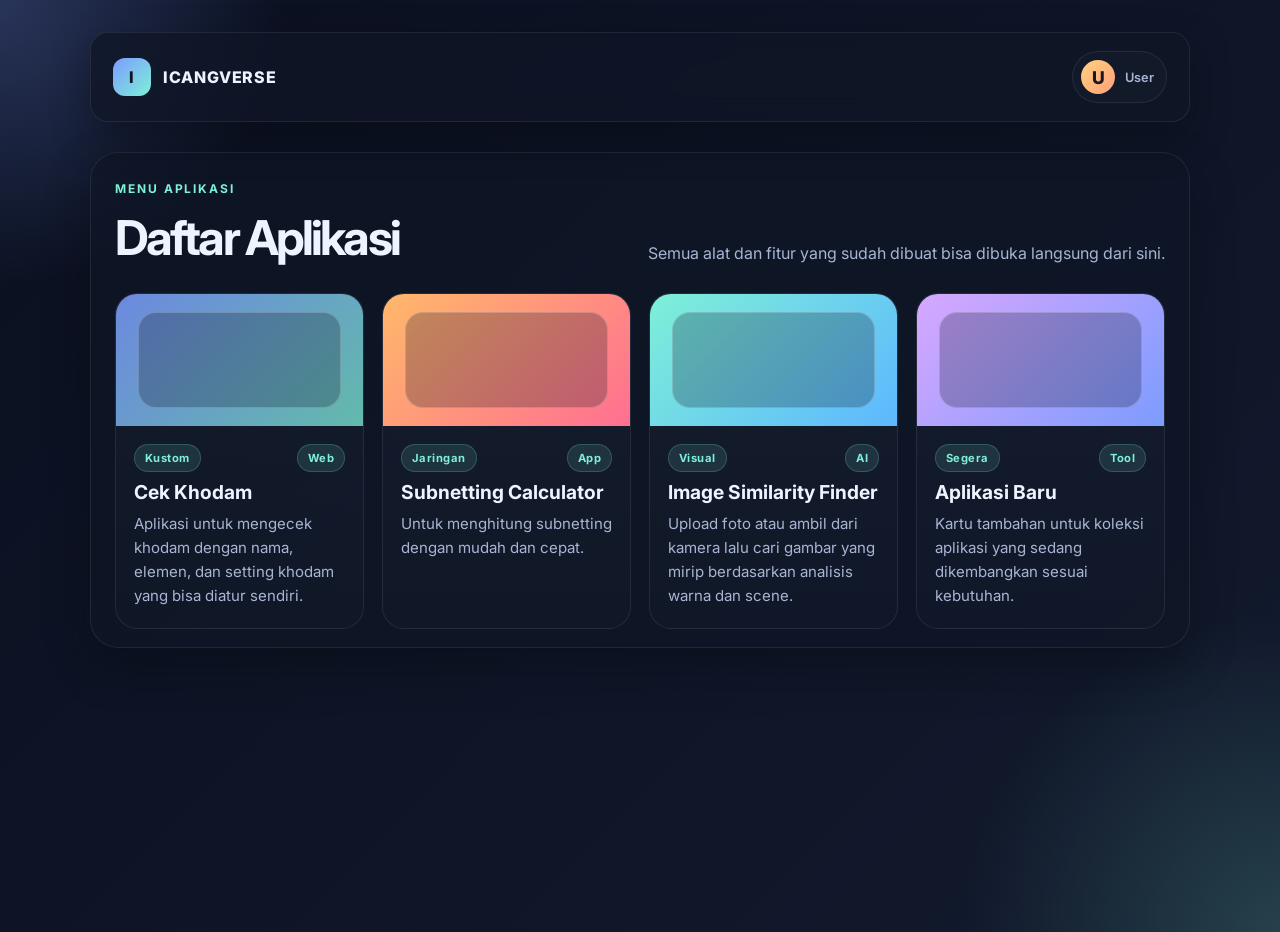
<file: index.html>
<!DOCTYPE html>
<html lang="id">
  <head>
    <meta charset="UTF-8" />
    <meta name="viewport" content="width=device-width, initial-scale=1.0" />
    <title>Daftar Aplikasi</title>
    <link rel="icon" type="image/png" href="assets/images/pavicon.png" />
    <style>
      @import url('https://fonts.googleapis.com/css2?family=Inter:wght@400;500;600;700;800&display=swap');

      :root {
        --bg: #0b1020;
        --bg-2: #121a2d;
        --panel: rgba(18, 26, 45, 0.88);
        --panel-strong: #1a2338;
        --text: #edf4ff;
        --muted: #a7b5d3;
        --line: rgba(255,255,255,0.08);
        --accent: #7c9cff;
        --accent-2: #7ef0d8;
        --accent-3: #f9d77a;
        --shadow: rgba(7, 10, 18, 0.45);
      }

      * { box-sizing: border-box; }

      body {
        margin: 0;
        min-height: 100vh;
        font-family: 'Inter', sans-serif;
        color: var(--text);
        background:
          radial-gradient(circle at top left, rgba(124, 156, 255, 0.26), transparent 18%),
          radial-gradient(circle at bottom right, rgba(126, 240, 216, 0.18), transparent 20%),
          linear-gradient(135deg, var(--bg), var(--bg-2));
      }

      a { color: inherit; text-decoration: none; }

      .page {
        width: min(1100px, calc(100% - 32px));
        margin: 32px auto;
      }

      header {
        display: flex;
        justify-content: space-between;
        align-items: center;
        gap: 18px;
        padding: 18px 22px;
        background: rgba(15, 22, 38, 0.75);
        border: 1px solid var(--line);
        border-radius: 18px;
        backdrop-filter: blur(14px);
        box-shadow: 0 16px 38px var(--shadow);
      }

      .brand {
        display: flex;
        align-items: center;
        gap: 12px;
        font-weight: 800;
        letter-spacing: 0.04em;
      }

      .brand-mark {
        width: 38px;
        height: 38px;
        border-radius: 12px;
        display: grid;
        place-items: center;
        background: linear-gradient(135deg, var(--accent), var(--accent-2));
        color: #0d1320;
        font-weight: 800;
      }

      .user-box {
        display: flex;
        align-items: center;
        gap: 10px;
        padding: 8px 12px 8px 8px;
        border-radius: 999px;
        border: 1px solid var(--line);
        background: rgba(255,255,255,0.02);
      }

      .user-avatar {
        width: 34px;
        height: 34px;
        border-radius: 50%;
        display: grid;
        place-items: center;
        background: linear-gradient(135deg, #ffd27d, #ff9f7a);
        color: #1d1820;
        font-size: 1.1rem;
        font-weight: 800;
      }

      .user-name {
        font-size: 0.8rem;
        color: var(--muted);
        font-weight: 600;
      }

      main {
        margin-top: 30px;
        padding: 28px 24px 18px;
        background: rgba(15, 22, 38, 0.7);
        border: 1px solid var(--line);
        border-radius: 28px;
        box-shadow: 0 18px 44px var(--shadow);
      }

      .title-row {
        display: flex;
        justify-content: space-between;
        align-items: end;
        gap: 18px;
        margin-bottom: 26px;
      }

      .eyebrow {
        margin: 0 0 12px;
        font-size: 0.75rem;
        letter-spacing: 0.16em;
        text-transform: uppercase;
        color: var(--accent-2);
        font-weight: 700;
      }

      h1 {
        margin: 0;
        font-size: clamp(2rem, 4vw, 3rem);
        letter-spacing: -0.06em;
      }

      .subtext {
        margin: 0;
        color: var(--muted);
        max-width: 560px;
        line-height: 1.7;
      }

      .app-grid {
        display: grid;
        grid-template-columns: repeat(auto-fit, minmax(240px, 1fr));
        gap: 18px;
        margin-top: 22px;
      }

      .app-card {
        display: block;
        border-radius: 22px;
        overflow: hidden;
        border: 1px solid var(--line);
        background: linear-gradient(180deg, rgba(255,255,255,0.03), rgba(255,255,255,0.01));
        transition: transform 0.2s ease, border-color 0.2s ease, box-shadow 0.2s ease;
      }

      .app-card:hover {
        transform: translateY(-3px);
        border-color: rgba(124, 156, 255, 0.3);
        box-shadow: 0 14px 28px rgba(124, 156, 255, 0.15);
      }

      .app-thumb {
        height: 132px;
        position: relative;
        background: linear-gradient(135deg, rgba(124,156,255,0.85), rgba(126,240,216,0.75));
      }

      .app-thumb::before {
        content: "";
        position: absolute;
        inset: 18px 22px;
        border-radius: 18px;
        background: rgba(10, 15, 28, 0.25);
        border: 1px solid rgba(255,255,255,0.2);
      }

      .app-thumb.alt-1 { background: linear-gradient(135deg, #ffb86a, #ff6f91); }
      .app-thumb.alt-2 { background: linear-gradient(135deg, #7ef0d8, #5db7ff); }
      .app-thumb.alt-3 { background: linear-gradient(135deg, #d7a7ff, #7c9cff); }

      .app-content {
        padding: 18px 18px 20px;
      }

      .meta {
        display: flex;
        justify-content: space-between;
        align-items: center;
        gap: 12px;
        margin-bottom: 8px;
      }

      .tag {
        display: inline-flex;
        align-items: center;
        justify-content: center;
        padding: 6px 10px;
        border-radius: 999px;
        font-size: 0.7rem;
        font-weight: 700;
        letter-spacing: 0.04em;
        background: rgba(126, 240, 216, 0.12);
        color: var(--accent-2);
        border: 1px solid rgba(126, 240, 216, 0.2);
      }

      .app-name {
        margin: 0 0 8px;
        font-size: 1.2rem;
        font-weight: 700;
      }

      .app-desc {
        margin: 0;
        color: var(--muted);
        line-height: 1.6;
        font-size: 0.94rem;
      }

      @media (max-width: 640px) {
        .page {
          width: min(100% - 20px, 1100px);
          margin: 18px auto 28px;
        }

        header,
        .title-row {
          flex-direction: column;
          align-items: flex-start;
        }

        header {
          padding: 16px 18px;
        }

        main {
          padding: 22px 18px 14px;
        }
      }
    </style>
  </head>
  <body>
    <div class="page">
      <header>
        <div class="brand">
          <div class="brand-mark">I</div>
          <span>ICANGVERSE</span>
        </div>

        <div class="user-box" aria-label="profil pengguna">
          <div class="user-avatar">U</div>
          <div class="user-name">User</div>
        </div>
      </header>

      <main>
        <div class="title-row">
          <div>
            <p class="eyebrow">Menu aplikasi</p>
            <h1>Daftar Aplikasi</h1>
          </div>
          <p class="subtext">Semua alat dan fitur yang sudah dibuat bisa dibuka langsung dari sini.</p>
        </div>

        <div class="app-grid">
          <a class="app-card" href="aplikasi/cek-khodam/index.html">
            <div class="app-thumb"></div>
            <div class="app-content">
              <div class="meta">
                <span class="tag">Kustom</span>
                <span class="tag">Web</span>
              </div>
              <h2 class="app-name">Cek Khodam</h2>
              <p class="app-desc">Aplikasi untuk mengecek khodam dengan nama, elemen, dan setting khodam yang bisa diatur sendiri.</p>
            </div>
          </a>

          <a class="app-card" href="aplikasi/calc-subnetting/index.html">
            <div class="app-thumb alt-1"></div>
            <div class="app-content">
              <div class="meta">
                <span class="tag">Jaringan</span>
                <span class="tag">App</span>
              </div>
              <h2 class="app-name">Subnetting Calculator</h2>
              <p class="app-desc">Untuk menghitung subnetting dengan mudah dan cepat.</p>
            </div>
          </a>

          <a class="app-card" href="aplikasi/kemiripan/index.html">
            <div class="app-thumb alt-2"></div>
            <div class="app-content">
              <div class="meta">
                <span class="tag">Visual</span>
                <span class="tag">AI</span>
              </div>
              <h2 class="app-name">Image Similarity Finder</h2>
              <p class="app-desc">Upload foto atau ambil dari kamera lalu cari gambar yang mirip berdasarkan analisis warna dan scene.</p>
            </div>
          </a>

          <a class="app-card" href="#">
            <div class="app-thumb alt-3"></div>
            <div class="app-content">
              <div class="meta">
                <span class="tag">Segera</span>
                <span class="tag">Tool</span>
              </div>
              <h2 class="app-name">Aplikasi Baru</h2>
              <p class="app-desc">Kartu tambahan untuk koleksi aplikasi yang sedang dikembangkan sesuai kebutuhan.</p>
            </div>
          </a>
        </div>
      </main>
    </div>
  </body>
</html>
</file>
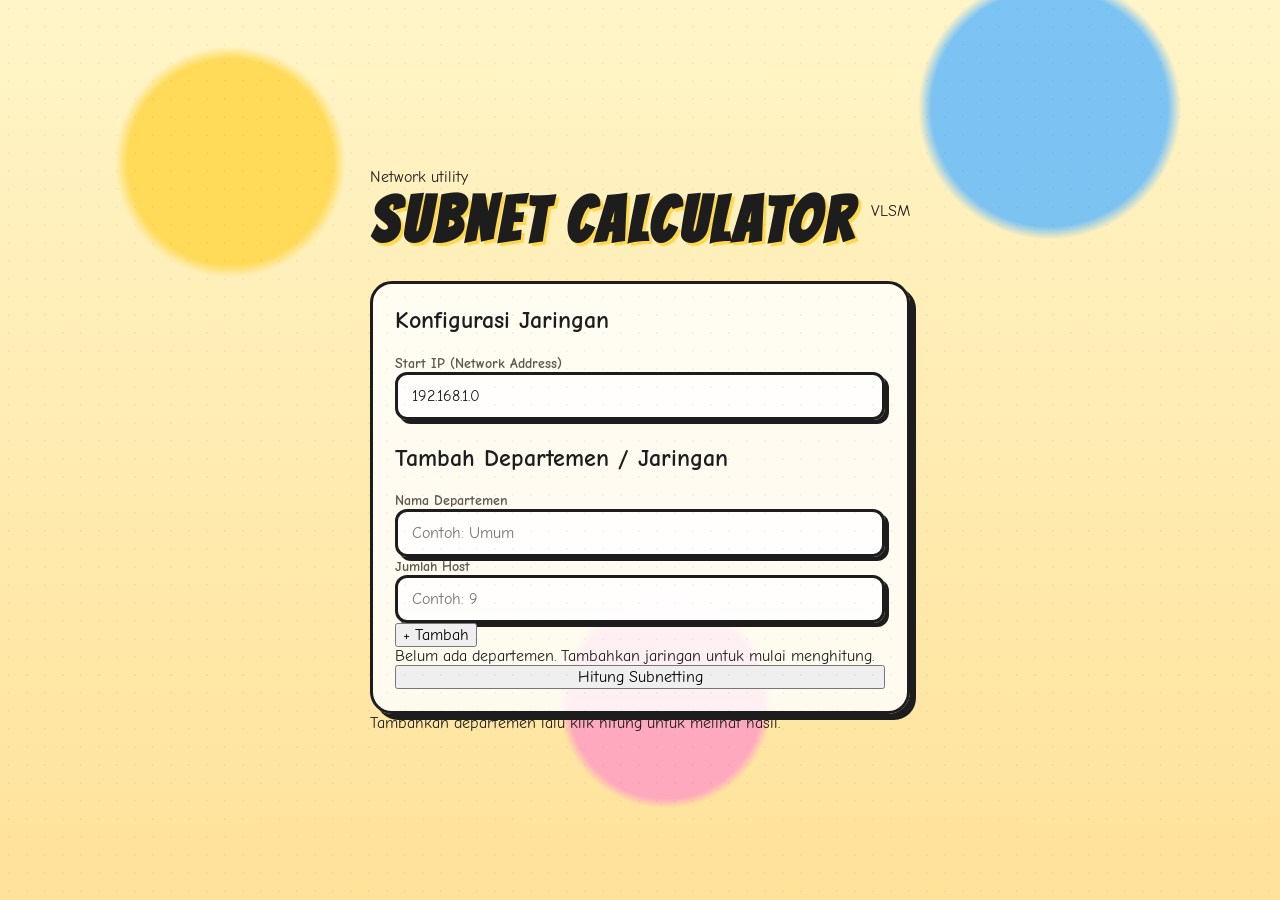
<file: aplikasi/calc-subnetting/index.html>
<!DOCTYPE html>
<html lang="id">
  <head>
    <meta charset="UTF-8" />
    <meta name="viewport" content="width=device-width, initial-scale=1.0" />
    <title>Subnet Calculator</title>
    <link rel="icon" type="image/png" href="../../assets/images/pavicon.png" />
    <link rel="preconnect" href="https://fonts.googleapis.com" />
    <link rel="preconnect" href="https://fonts.gstatic.com" crossorigin />
    <link href="https://fonts.googleapis.com/css2?family=Inter:wght@400;500;600;700;800&display=swap" rel="stylesheet" />
    <link rel="stylesheet" href="style.css" />
  </head>
  <body>
    <div class="container">
      <div class="topbar">
        <div class="title-wrap">
          <span class="kicker">Network utility</span>
          <h1>Subnet Calculator</h1>
        </div>
        <div class="status-pill">VLSM</div>
      </div>

      <main class="panel">
        <div class="section-header">
          <h2>Konfigurasi Jaringan</h2>
        </div>

        <div class="form-grid">
          <div class="field">
            <label for="startIp">Start IP (Network Address)</label>
            <input type="text" id="startIp" placeholder="Contoh: 192.168.1.0" value="192.168.1.0" />
          </div>
        </div>

        <div id="ipError" class="error" aria-live="polite"></div>

        <div class="section-header" style="margin-top: 24px;">
          <h2>Tambah Departemen / Jaringan</h2>
        </div>

        <div class="input-row">
          <div class="field large">
            <label for="deptName">Nama Departemen</label>
            <input type="text" id="deptName" placeholder="Contoh: Umum" />
          </div>

          <div class="field small">
            <label for="hostCount">Jumlah Host</label>
            <input type="number" id="hostCount" placeholder="Contoh: 9" min="1" max="65534" />
          </div>

          <button type="button" class="btn btn-secondary" id="addDeptBtn">+ Tambah</button>
        </div>

        <div id="addError" class="error" aria-live="polite"></div>

        <div class="host-list" id="hostList"></div>

        <button type="button" class="btn btn-primary" id="calculateBtn" style="width:100%;">Hitung Subnetting</button>
      </main>

      <section class="results" id="results">
        <div class="empty">Tambahkan departemen lalu klik hitung untuk melihat hasil.</div>
      </section>
    </div>

    <script src="script.js"></script>
  </body>
</html>
</file>
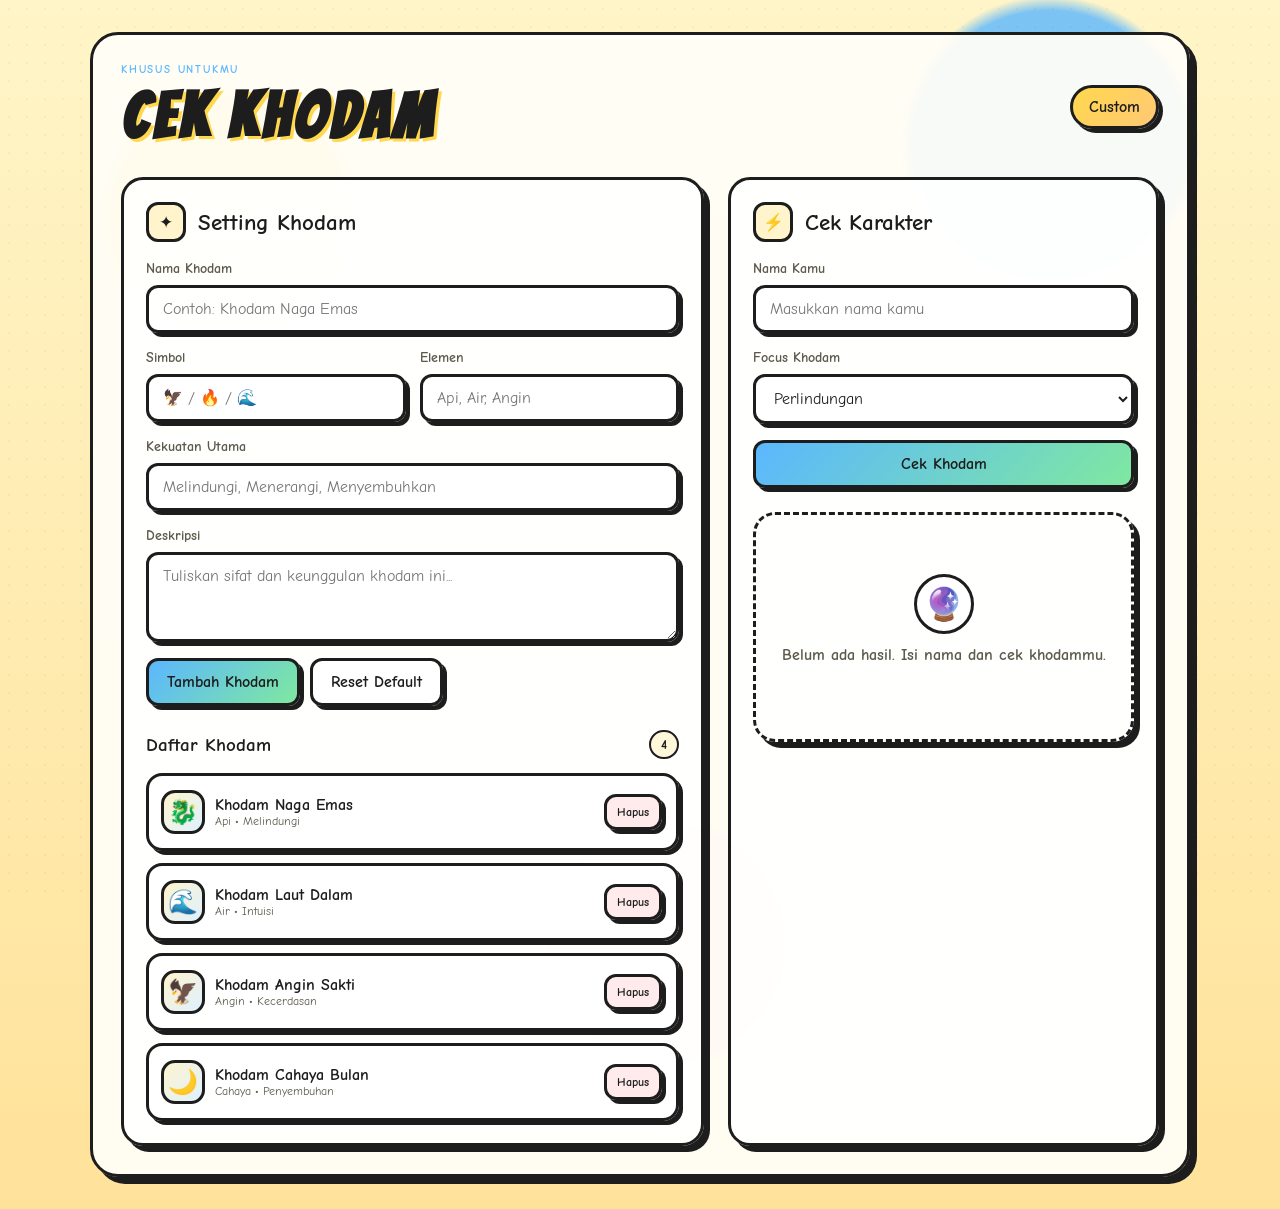
<file: aplikasi/cek-khodam/index.html>
<!DOCTYPE html>
<html lang="id">
  <head>
    <meta charset="UTF-8" />
    <meta name="viewport" content="width=device-width, initial-scale=1.0" />
    <title>Cek Khodam</title>
    <link rel="icon" type="image/png" href="../../assets/images/pavicon.png" />
    <link rel="preconnect" href="https://fonts.googleapis.com" />
    <link rel="preconnect" href="https://fonts.gstatic.com" crossorigin />
    <link href="https://fonts.googleapis.com/css2?family=Poppins:wght@400;500;600;700;800&display=swap" rel="stylesheet" />
    <link rel="stylesheet" href="style.css" />
  </head>
  <body>
    <div class="page-shell">
      <header class="topbar">
        <div>
          <p class="eyebrow">Khusus untukmu</p>
          <h1>Cek Khodam</h1>
        </div>
        <div class="badge">Custom</div>
      </header>

      <main class="app-grid">
        <section class="panel panel-settings">
          <div class="section-heading">
            <span class="icon">✦</span>
            <h2>Setting Khodam</h2>
          </div>

          <form id="khodamForm" class="khodam-form">
            <div class="field-group">
              <label for="khodamName">Nama Khodam</label>
              <input id="khodamName" name="khodamName" type="text" placeholder="Contoh: Khodam Naga Emas" required />
            </div>

            <div class="field-grid">
              <div class="field-group">
                <label for="khodamSymbol">Simbol</label>
                <input id="khodamSymbol" name="khodamSymbol" type="text" placeholder="🦅 / 🔥 / 🌊" maxlength="4" required />
              </div>

              <div class="field-group">
                <label for="khodamElement">Elemen</label>
                <input id="khodamElement" name="khodamElement" type="text" placeholder="Api, Air, Angin" required />
              </div>
            </div>

            <div class="field-group">
              <label for="khodamPower">Kekuatan Utama</label>
              <input id="khodamPower" name="khodamPower" type="text" placeholder="Melindungi, Menerangi, Menyembuhkan" required />
            </div>

            <div class="field-group">
              <label for="khodamDesc">Deskripsi</label>
              <textarea id="khodamDesc" name="khodamDesc" rows="3" placeholder="Tuliskan sifat dan keunggulan khodam ini..." required></textarea>
            </div>

            <div class="form-actions">
              <button type="submit" class="primary-btn">Tambah Khodam</button>
              <button type="button" class="secondary-btn" id="resetKhodam">Reset Default</button>
            </div>
          </form>

          <div class="list-head">
            <h3>Daftar Khodam</h3>
            <span id="khodamCount">0</span>
          </div>
          <ul id="khodamList" class="khodam-list" aria-live="polite"></ul>
        </section>

        <section class="panel panel-check">
          <div class="section-heading">
            <span class="icon">⚡</span>
            <h2>Cek Karakter</h2>
          </div>

          <div class="check-form">
            <div class="field-group">
              <label for="namaUser">Nama Kamu</label>
              <input id="namaUser" type="text" placeholder="Masukkan nama kamu" />
            </div>

            <div class="field-group">
              <label for="focusSelect">Focus Khodam</label>
              <select id="focusSelect">
                <option value="perlindungan">Perlindungan</option>
                <option value="kekuatan">Kekuatan</option>
                <option value="intuisi">Intuisi</option>
                <option value="penyembuhan">Penyembuhan</option>
                <option value="kecerdasan">Kecerdasan</option>
              </select>
            </div>

            <button id="cekBtn" class="primary-btn" type="button">Cek Khodam</button>
          </div>

          <div id="hasilKhodam" class="result-card empty">
            <div class="result-placeholder">
              <span>🔮</span>
              <p>Belum ada hasil. Isi nama dan cek khodammu.</p>
            </div>
          </div>
        </section>
      </main>
    </div>

    <script src="script.js"></script>
  </body>
</html>
</file>
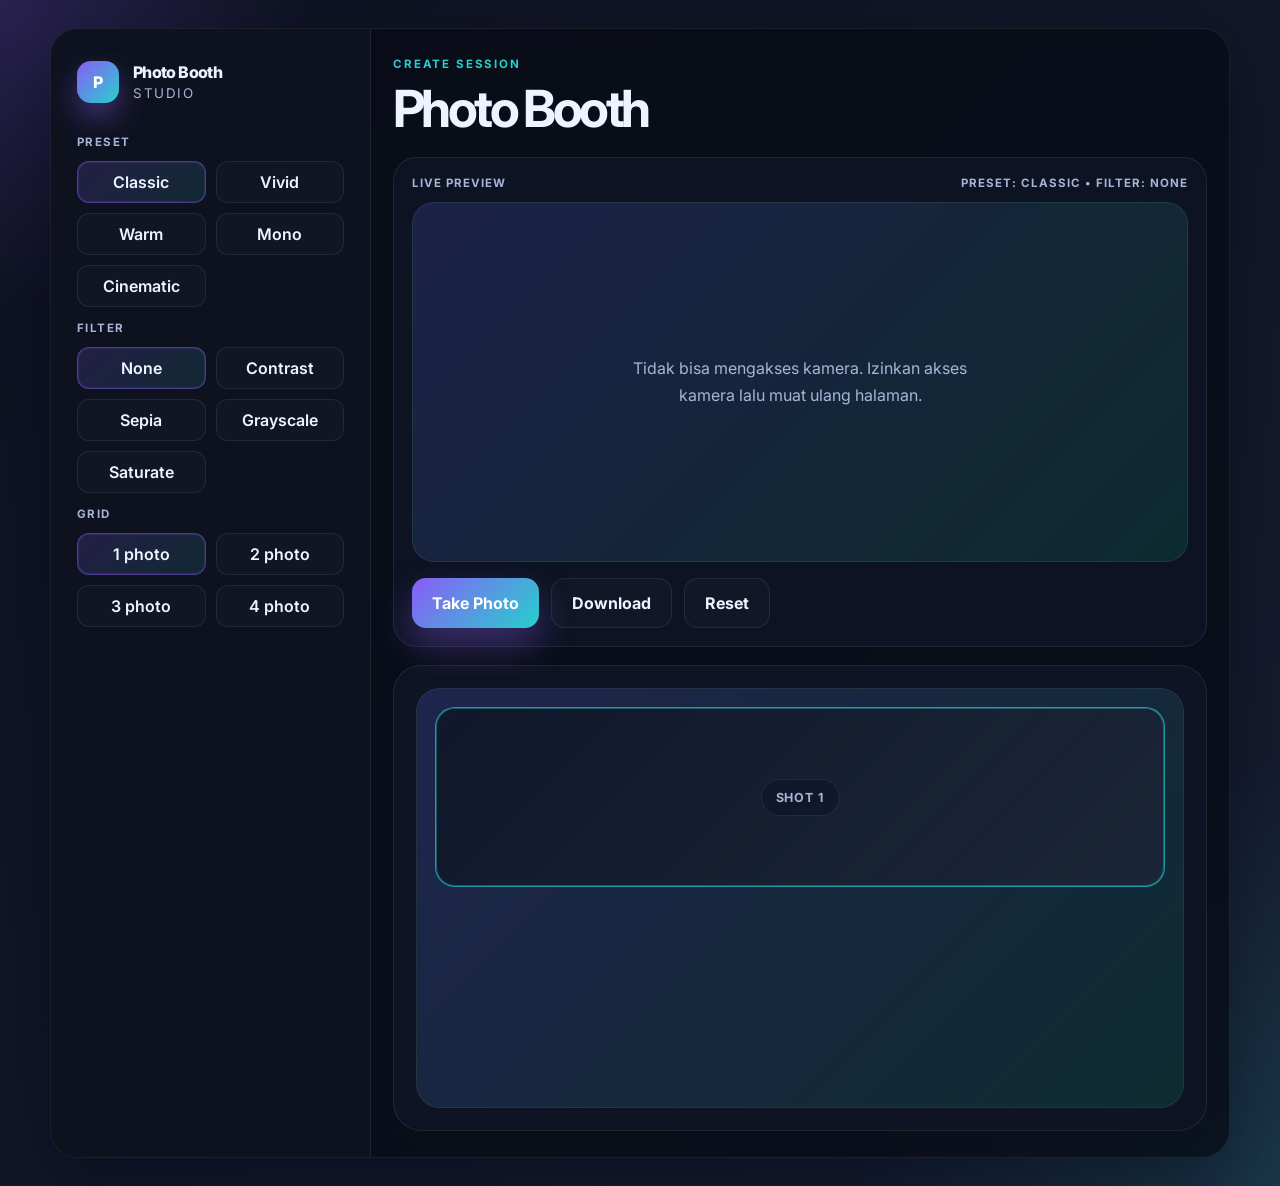
<file: aplikasi/foto/index.html>
<!DOCTYPE html>
<html lang="id">
  <head>
    <meta charset="UTF-8" />
    <meta name="viewport" content="width=device-width, initial-scale=1.0" />
    <title>Photo Booth Studio</title>
    <link rel="icon" type="image/png" href="../../assets/images/pavicon.png" />
    <link rel="preconnect" href="https://fonts.googleapis.com" />
    <link rel="preconnect" href="https://fonts.gstatic.com" crossorigin />
    <link href="https://fonts.googleapis.com/css2?family=Inter:wght@400;500;600;700;800&display=swap" rel="stylesheet" />
    <link rel="stylesheet" href="style.css" />
  </head>
  <body>
    <div class="app-shell">
      <aside class="sidebar">
        <div class="brand">
          <div class="brand-mark">P</div>
          <div>
            <div class="brand-name">Photo Booth</div>
            <small>Studio</small>
          </div>
        </div>

        <div class="panel">
          <div class="panel-title">Preset</div>
          <div class="preset-list" id="presetList">
            <button class="preset active" data-preset="classic">Classic</button>
            <button class="preset" data-preset="vivid">Vivid</button>
            <button class="preset" data-preset="warm">Warm</button>
            <button class="preset" data-preset="mono">Mono</button>
            <button class="preset" data-preset="cinematic">Cinematic</button>
          </div>
        </div>

        <div class="panel">
          <div class="panel-title">Filter</div>
          <div class="filter-list" id="filterList">
            <button class="filter active" data-filter="none">None</button>
            <button class="filter" data-filter="contrast">Contrast</button>
            <button class="filter" data-filter="sepia">Sepia</button>
            <button class="filter" data-filter="grayscale">Grayscale</button>
            <button class="filter" data-filter="saturate">Saturate</button>
          </div>
        </div>

        <div class="panel">
          <div class="panel-title">Grid</div>
          <div class="grid-picker" id="gridPicker">
            <button class="grid active" data-grid="1">1 photo</button>
            <button class="grid" data-grid="2">2 photo</button>
            <button class="grid" data-grid="3">3 photo</button>
            <button class="grid" data-grid="4">4 photo</button>
          </div>
        </div>
      </aside>

      <main class="studio">
        <div class="topbar">
          <div>
            <div class="tiny-label">Create session</div>
            <h1>Photo Booth</h1>
          </div>
        </div>

        <div class="preview-panel">
          <div class="preview-header">
            <span>Live Preview</span>
            <span id="selectedMeta">Preset: Classic • Filter: None</span>
          </div>

          <div class="preview-stage" id="previewStage">
            <video id="cameraPreview" autoplay playsinline muted></video>
            <img id="previewImage" alt="Preview foto" />
            <div class="empty-preview" id="emptyPreview">Kamera siap digunakan. Tekan tombol Take Photo untuk menangkap gambar.</div>
          </div>

          <div class="preview-actions">
            <button class="action-btn primary" id="captureBtn">Take Photo</button>
            <button class="action-btn secondary" id="downloadBtn">Download</button>
            <button class="action-btn secondary" id="resetBtn">Reset</button>
          </div>
        </div>

        <div class="capture-card">
          <div class="camera-frame">
            <div class="photo-grid" id="photoGrid">
              <div class="photo-slot selected" data-slot="0">
                <div class="slot-label">Shot 1</div>
              </div>
              <div class="photo-slot" data-slot="1">
                <div class="slot-label">Shot 2</div>
              </div>
              <div class="photo-slot" data-slot="2">
                <div class="slot-label">Shot 3</div>
              </div>
              <div class="photo-slot" data-slot="3">
                <div class="slot-label">Shot 4</div>
              </div>
            </div>
          </div>
        </div>
      </main>
    </div>

    <canvas id="captureCanvas" style="display:none"></canvas>
    <script src="script.js"></script>
  </body>
</html>
</file>
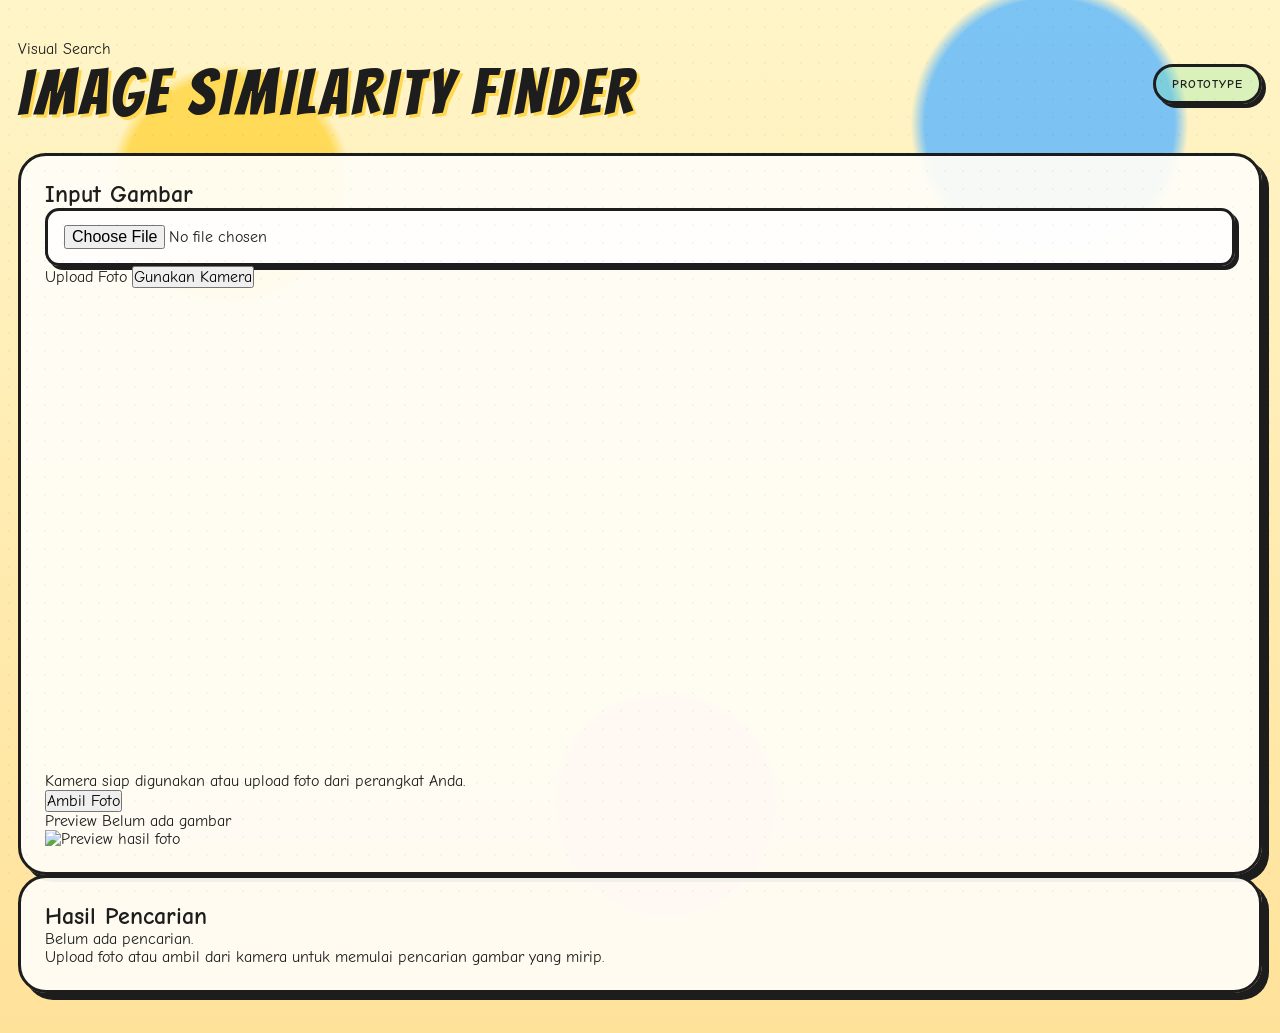
<file: aplikasi/kemiripan/index.html>
<!DOCTYPE html>
<html lang="id">
  <head>
    <meta charset="UTF-8" />
    <meta name="viewport" content="width=device-width, initial-scale=1.0" />
    <title>Image Similarity Finder</title>
    <link rel="icon" type="image/png" href="../../assets/images/pavicon.png" />
    <link rel="preconnect" href="https://fonts.googleapis.com" />
    <link rel="preconnect" href="https://fonts.gstatic.com" crossorigin />
    <link href="https://fonts.googleapis.com/css2?family=Inter:wght@400;500;600;700;800&display=swap" rel="stylesheet" />
    <link rel="stylesheet" href="style.css" />
  </head>
  <body>
    <div class="page-shell">
      <header class="topbar">
        <div>
          <p class="eyebrow">Visual Search</p>
          <h1>Image Similarity Finder</h1>
        </div>
        <div class="status-pill">Prototype</div>
      </header>

      <main class="app-grid">
        <section class="panel left-panel">
          <div class="panel-head">
            <h2>Input Gambar</h2>
          </div>

          <div class="source-actions">
            <label class="upload-btn">
              <input id="uploadInput" type="file" accept="image/*" />
              Upload Foto
            </label>
            <button id="cameraBtn" class="secondary-btn" type="button">Gunakan Kamera</button>
          </div>

          <div class="camera-box">
            <video id="video" autoplay playsinline muted></video>
            <canvas id="canvas" width="640" height="480"></canvas>
            <div class="camera-empty" id="cameraEmpty">
              Kamera siap digunakan atau upload foto dari perangkat Anda.
            </div>
          </div>

          <div class="capture-row">
            <button id="captureBtn" class="primary-btn" type="button">Ambil Foto</button>
          </div>

          <div class="preview-card">
            <div class="preview-header">
              <span>Preview</span>
              <span id="imageMeta">Belum ada gambar</span>
            </div>
            <img id="previewImage" alt="Preview hasil foto" />
          </div>
        </section>

        <section class="panel right-panel">
          <div class="panel-head">
            <h2>Hasil Pencarian</h2>
          </div>

          <div class="search-meta" id="searchMeta">Belum ada pencarian.</div>

          <div class="loading" id="loading" hidden>
            <span class="loader"></span>
            Mencari foto yang mirip...
          </div>

          <div id="resultGrid" class="result-grid"></div>
        </section>
      </main>
    </div>

    <script src="script.js"></script>
  </body>
</html>
</file>
<file: aplikasi/calc-subnetting/style.css>
﻿@import url('https://fonts.googleapis.com/css2?family=Bangers&family=Comic+Neue:wght@400;700;800&display=swap');

:root {
  --bg: #fff5c8;
  --bg-deep: #ffe29a;
  --panel: rgba(255, 253, 247, 0.92);
  --panel-alt: #fff8ef;
  --card: #fffdf8;
  --border: #1d1d1d;
  --soft: rgba(29, 29, 29, 0.08);
  --text: #1d1d1d;
  --muted: #5d5a4d;
  --primary: #5bb7ff;
  --cyan: #7fe8a0;
  --green: #7fe8a0;
  --amber: #ffd84d;
  --rose: #ff5a5f;
  --shadow: 7px 7px 0 #1d1d1d;
}

* { box-sizing: border-box; }
html, body {
  margin: 0; min-height: 100%; font-family: 'Comic Neue', sans-serif; background:
    radial-gradient(circle at 18% 18%, rgba(255, 216, 77, 0.9) 0 8%, transparent 9%),
    radial-gradient(circle at 82% 12%, rgba(91, 183, 255, 0.8) 0 9%, transparent 10%),
    radial-gradient(circle at 52% 78%, rgba(255, 154, 197, 0.8) 0 10%, transparent 11%),
    linear-gradient(180deg, var(--bg), var(--bg-deep)); color: var(--text);
}
body {
  min-height: 100vh; display: flex; align-items: center; justify-content: center; padding: 32px 18px; position: relative;
}
body::before {
  content: ""; position: fixed; inset: 0; pointer-events: none; opacity: 0.5;
  background-image: radial-gradient(circle, rgba(29,29,29,0.08) 1.5px, transparent 1.5px);
  background-size: 18px 18px;
}
button, input, textarea, select { font: inherit; }
button { cursor: pointer; font-family: 'Comic Neue', sans-serif; }
.page-shell {
  width: min(1100px, 100%); background: rgba(255, 253, 247, 0.94); border: 3px solid var(--border); border-radius: 28px; box-shadow: var(--shadow); padding: 28px; position: relative; z-index: 1;
}
.topbar { display: flex; justify-content: space-between; align-items: center; gap: 16px; margin-bottom: 26px; }
.eyebrow { margin: 0 0 6px; text-transform: uppercase; letter-spacing: 0.16em; font-size: 0.7rem; color: var(--primary); font-weight: 800; }
h1, h2, h3, p { margin-top: 0; }
h1 { margin-bottom: 0; font-family: 'Bangers', cursive; font-size: clamp(2.8rem, 5vw, 4rem); letter-spacing: 0.06em; text-transform: uppercase; text-shadow: 3px 3px 0 var(--amber); }
.badge {
  padding: 10px 16px; border-radius: 999px; color: var(--text); font-weight: 800; background: linear-gradient(135deg, var(--amber), #ffc875); border: 3px solid var(--border); box-shadow: 4px 4px 0 var(--border);
}
.app-grid { display: grid; grid-template-columns: 1.15fr 0.85fr; gap: 24px; }
.panel {
  background: rgba(255,255,255,0.82); border: 3px solid var(--border); border-radius: 22px; padding: 22px; box-shadow: 6px 6px 0 var(--border);
}
.section-heading { display: flex; align-items: center; gap: 12px; margin-bottom: 18px; }
.section-heading .icon {
  width: 40px; height: 40px; display: inline-flex; align-items: center; justify-content: center; border-radius: 12px; background: rgba(255, 216, 77, 0.28); border: 3px solid var(--border); color: var(--text); font-size: 1.05rem;
}
.section-heading h2 { margin: 0; font-size: 1.45rem; font-weight: 800; }
.khodam-form, .check-form { display: flex; flex-direction: column; gap: 16px; }
.field-grid { display: grid; grid-template-columns: repeat(2, minmax(0, 1fr)); gap: 14px; }
.field-group { display: flex; flex-direction: column; gap: 8px; }
label { font-size: 0.9rem; color: var(--muted); font-weight: 700; }
input, textarea, select {
  width: 100%; border: 3px solid var(--border); border-radius: 12px; background: rgba(255,255,255,0.85); color: var(--text); padding: 12px 14px; outline: none; transition: transform 0.2s ease, box-shadow 0.2s ease;
  box-shadow: 4px 4px 0 var(--border);
}
input:focus, textarea:focus, select:focus {
  border-color: var(--primary); box-shadow: 6px 6px 0 var(--border); transform: translate(-1px, -1px);
}
textarea { resize: vertical; min-height: 90px; }
.form-actions { display: flex; gap: 10px; flex-wrap: wrap; }
.primary-btn, .secondary-btn, .remove-btn {
  border: 3px solid var(--border); border-radius: 12px; padding: 12px 18px; font-weight: 800; cursor: pointer; transition: transform 0.2s ease, opacity 0.2s ease; box-shadow: 4px 4px 0 var(--border);
}
.primary-btn:hover, .secondary-btn:hover, .remove-btn:hover { transform: translate(-2px, -2px); }
.primary-btn { background: linear-gradient(135deg, var(--primary), var(--cyan)); color: var(--text); }
.secondary-btn { background: rgba(255,255,255,0.8); color: var(--text); }
.list-head { display: flex; justify-content: space-between; align-items: center; margin: 24px 0 14px; }
.list-head h3 { margin: 0; }
#khodamCount {
  padding: 5px 10px; border-radius: 999px; background: rgba(255, 216, 77, 0.2); color: var(--text); font-size: 0.8rem; font-weight: 800; border: 2px solid var(--border);
}
.khodam-list { list-style: none; margin: 0; padding: 0; display: flex; flex-direction: column; gap: 12px; }
.khodam-item {
  display: flex; justify-content: space-between; align-items: center; gap: 10px; padding: 14px 14px 14px 12px; border-radius: 16px; background: rgba(255,255,255,0.7); border: 3px solid var(--border); box-shadow: 4px 4px 0 var(--border);
}
.khodam-meta { display: flex; align-items: center; gap: 10px; }
.khodam-avatar {
  width: 44px; height: 44px; border-radius: 14px; display: flex; align-items: center; justify-content: center; font-size: 1.5rem; background: linear-gradient(135deg, rgba(255, 216, 77, 0.28), rgba(91, 183, 255, 0.2)); border: 3px solid var(--border);
}
.khodam-name, .khodam-element { display: block; }
.khodam-name { font-weight: 800; }
.khodam-element { color: var(--muted); font-size: 0.76rem; }
.remove-btn { background: rgba(255, 90, 95, 0.12); color: var(--text); border: 3px solid var(--border); padding: 8px 10px; font-size: 0.75rem; }
.result-card {
  margin-top: 24px; border-radius: 22px; border: 3px solid var(--border); background: linear-gradient(135deg, rgba(91, 183, 255, 0.14), rgba(127, 232, 160, 0.16)); padding: 22px; box-shadow: 6px 6px 0 var(--border);
}
.result-card.empty { border-style: dashed; background: rgba(255,255,255,0.6); }
.result-placeholder {
  display: flex; flex-direction: column; align-items: center; justify-content: center; text-align: center; gap: 12px; color: var(--muted); min-height: 180px; font-weight: 700;
}
.result-placeholder span {
  display: inline-flex; align-items: center; justify-content: center; width: 60px; height: 60px; font-size: 2rem; border-radius: 50%; background: rgba(255,255,255,0.7); border: 3px solid var(--border);
}
.result-head { display: flex; justify-content: space-between; align-items: center; gap: 12px; margin-bottom: 8px; }
.result-name { display: flex; align-items: center; gap: 10px; font-size: 1.5rem; font-weight: 800; }
.result-score {
  background: rgba(255, 216, 77, 0.2); color: var(--text); padding: 8px 10px; font-weight: 800; border-radius: 999px; border: 3px solid var(--border);
}
.result-tag {
  display: inline-block; padding: 7px 11px; border-radius: 999px; background: rgba(127, 232, 160, 0.18); color: var(--text); font-size: 0.77rem; border: 3px solid var(--border); font-weight: 800;
}
.result-desc { margin: 16px 0; color: var(--muted); line-height: 1.7; font-weight: 700; }
.result-power { display: flex; flex-wrap: wrap; gap: 10px; margin-top: 18px; }
.result-power span {
  padding: 7px 12px; border-radius: 999px; background: rgba(255,255,255,0.7); border: 3px solid var(--border); color: var(--text); font-size: 0.82rem; font-weight: 800;
}
@media (max-width: 800px) {
  .app-grid { grid-template-columns: 1fr; }
  .page-shell { padding: 20px 16px; }
  .field-grid { grid-template-columns: 1fr; }
  .topbar, .result-head { align-items: flex-start; flex-direction: column; }
}
</file>
<file: aplikasi/cek-khodam/style.css>
﻿@import url('https://fonts.googleapis.com/css2?family=Bangers&family=Comic+Neue:wght@400;700;800&display=swap');

:root {
  --bg: #fff5c8;
  --bg-deep: #ffe29a;
  --panel: rgba(255, 253, 247, 0.92);
  --panel-alt: #fff8ef;
  --card: #fffdf8;
  --border: #1d1d1d;
  --soft: rgba(29, 29, 29, 0.08);
  --text: #1d1d1d;
  --muted: #5d5a4d;
  --primary: #5bb7ff;
  --cyan: #7fe8a0;
  --green: #7fe8a0;
  --amber: #ffd84d;
  --rose: #ff5a5f;
  --shadow: 7px 7px 0 #1d1d1d;
}

* { box-sizing: border-box; }
html, body {
  margin: 0; min-height: 100%; font-family: 'Comic Neue', sans-serif; background:
    radial-gradient(circle at 18% 18%, rgba(255, 216, 77, 0.9) 0 8%, transparent 9%),
    radial-gradient(circle at 82% 12%, rgba(91, 183, 255, 0.8) 0 9%, transparent 10%),
    radial-gradient(circle at 52% 78%, rgba(255, 154, 197, 0.8) 0 10%, transparent 11%),
    linear-gradient(180deg, var(--bg), var(--bg-deep)); color: var(--text);
}
body {
  min-height: 100vh; display: flex; align-items: center; justify-content: center; padding: 32px 18px; position: relative;
}
body::before {
  content: ""; position: fixed; inset: 0; pointer-events: none; opacity: 0.5;
  background-image: radial-gradient(circle, rgba(29,29,29,0.08) 1.5px, transparent 1.5px);
  background-size: 18px 18px;
}
button, input, textarea, select { font: inherit; }
button { cursor: pointer; }
.page-shell {
  width: min(1100px, 100%); background: rgba(255, 253, 247, 0.94); border: 3px solid var(--border); border-radius: 28px; box-shadow: var(--shadow); padding: 28px; position: relative; z-index: 1;
}
.topbar { display: flex; justify-content: space-between; align-items: center; gap: 16px; margin-bottom: 26px; }
.eyebrow { margin: 0 0 6px; text-transform: uppercase; letter-spacing: 0.16em; font-size: 0.7rem; color: var(--primary); font-weight: 800; }
h1, h2, h3, p { margin-top: 0; }
h1 { margin-bottom: 0; font-family: 'Bangers', cursive; font-size: clamp(2.8rem, 5vw, 4rem); letter-spacing: 0.06em; text-transform: uppercase; text-shadow: 3px 3px 0 var(--amber); }
.badge {
  padding: 10px 16px; border-radius: 999px; color: var(--text); font-weight: 800; background: linear-gradient(135deg, var(--amber), #ffc875); border: 3px solid var(--border); box-shadow: 4px 4px 0 var(--border);
}
.app-grid { display: grid; grid-template-columns: 1.15fr 0.85fr; gap: 24px; }
.panel {
  background: rgba(255,255,255,0.82); border: 3px solid var(--border); border-radius: 22px; padding: 22px; box-shadow: 6px 6px 0 var(--border);
}
.section-heading { display: flex; align-items: center; gap: 12px; margin-bottom: 18px; }
.section-heading .icon {
  width: 40px; height: 40px; display: inline-flex; align-items: center; justify-content: center; border-radius: 12px; background: rgba(255, 216, 77, 0.28); border: 3px solid var(--border); color: var(--text); font-size: 1.05rem;
}
.section-heading h2 { margin: 0; font-size: 1.45rem; font-weight: 800; }
.khodam-form, .check-form { display: flex; flex-direction: column; gap: 16px; }
.field-grid { display: grid; grid-template-columns: repeat(2, minmax(0, 1fr)); gap: 14px; }
.field-group { display: flex; flex-direction: column; gap: 8px; }
label { font-size: 0.9rem; color: var(--muted); font-weight: 700; }
input, textarea, select {
  width: 100%; border: 3px solid var(--border); border-radius: 12px; background: rgba(255,255,255,0.85); color: var(--text); padding: 12px 14px; outline: none; transition: transform 0.2s ease, box-shadow 0.2s ease; box-shadow: 4px 4px 0 var(--border);
}
input:focus, textarea:focus, select:focus {
  border-color: var(--primary); box-shadow: 6px 6px 0 var(--border); transform: translate(-1px, -1px);
}
textarea { resize: vertical; min-height: 90px; }
.form-actions { display: flex; gap: 10px; flex-wrap: wrap; }
.primary-btn, .secondary-btn, .remove-btn {
  border: 3px solid var(--border); border-radius: 12px; padding: 12px 18px; font-weight: 800; cursor: pointer; transition: transform 0.2s ease, opacity 0.2s ease; box-shadow: 4px 4px 0 var(--border);
}
.primary-btn:hover, .secondary-btn:hover, .remove-btn:hover { transform: translate(-2px, -2px); }
.primary-btn { background: linear-gradient(135deg, var(--primary), var(--cyan)); color: var(--text); }
.secondary-btn { background: rgba(255,255,255,0.8); color: var(--text); }
.list-head { display: flex; justify-content: space-between; align-items: center; margin: 24px 0 14px; }
.list-head h3 { margin: 0; }
#khodamCount {
  padding: 5px 10px; border-radius: 999px; background: rgba(255, 216, 77, 0.2); color: var(--text); font-size: 0.8rem; font-weight: 800; border: 2px solid var(--border);
}
.khodam-list { list-style: none; margin: 0; padding: 0; display: flex; flex-direction: column; gap: 12px; }
.khodam-item {
  display: flex; justify-content: space-between; align-items: center; gap: 10px; padding: 14px 14px 14px 12px; border-radius: 16px; background: rgba(255,255,255,0.7); border: 3px solid var(--border); box-shadow: 4px 4px 0 var(--border);
}
.khodam-meta { display: flex; align-items: center; gap: 10px; }
.khodam-avatar {
  width: 44px; height: 44px; border-radius: 14px; display: flex; align-items: center; justify-content: center; font-size: 1.5rem; background: linear-gradient(135deg, rgba(255, 216, 77, 0.28), rgba(91, 183, 255, 0.2)); border: 3px solid var(--border);
}
.khodam-name, .khodam-element { display: block; }
.khodam-name { font-weight: 800; }
.khodam-element { color: var(--muted); font-size: 0.76rem; }
.remove-btn { background: rgba(255, 90, 95, 0.12); color: var(--text); border: 3px solid var(--border); padding: 8px 10px; font-size: 0.75rem; }
.result-card {
  margin-top: 24px; border-radius: 22px; border: 3px solid var(--border); background: linear-gradient(135deg, rgba(91, 183, 255, 0.14), rgba(127, 232, 160, 0.16)); padding: 22px; box-shadow: 6px 6px 0 var(--border);
}
.result-card.empty { border-style: dashed; background: rgba(255,255,255,0.6); }
.result-placeholder {
  display: flex; flex-direction: column; align-items: center; justify-content: center; text-align: center; gap: 12px; color: var(--muted); min-height: 180px; font-weight: 700;
}
.result-placeholder span {
  display: inline-flex; align-items: center; justify-content: center; width: 60px; height: 60px; font-size: 2rem; border-radius: 50%; background: rgba(255,255,255,0.7); border: 3px solid var(--border);
}
.result-head { display: flex; justify-content: space-between; align-items: center; gap: 12px; margin-bottom: 8px; }
.result-name { display: flex; align-items: center; gap: 10px; font-size: 1.5rem; font-weight: 800; }
.result-score {
  background: rgba(255, 216, 77, 0.2); color: var(--text); padding: 8px 10px; font-weight: 800; border-radius: 999px; border: 3px solid var(--border);
}
.result-tag {
  display: inline-block; padding: 7px 11px; border-radius: 999px; background: rgba(127, 232, 160, 0.18); color: var(--text); font-size: 0.77rem; border: 3px solid var(--border); font-weight: 800;
}
.result-desc { margin: 16px 0; color: var(--muted); line-height: 1.7; font-weight: 700; }
.result-power { display: flex; flex-wrap: wrap; gap: 10px; margin-top: 18px; }
.result-power span {
  padding: 7px 12px; border-radius: 999px; background: rgba(255,255,255,0.7); border: 3px solid var(--border); color: var(--text); font-size: 0.82rem; font-weight: 800;
}
@media (max-width: 800px) {
  .app-grid { grid-template-columns: 1fr; }
  .page-shell { padding: 20px 16px; }
  .field-grid { grid-template-columns: 1fr; }
  .topbar, .result-head { align-items: flex-start; flex-direction: column; }
}
</file>
<file: aplikasi/foto/style.css>
:root {
  --bg: #0d1120;
  --bg-2: #171d31;
  --panel: rgba(17, 24, 39, 0.9);
  --panel-soft: rgba(27, 34, 54, 0.9);
  --card: rgba(19, 27, 43, 0.9);
  --line: rgba(255,255,255,0.08);
  --text: #edf4ff;
  --muted: #a8b4d6;
  --primary: #8b5cf6;
  --secondary: #26d0ce;
  --warm: #ffb86c;
  --danger: #ff6b7a;
  --shadow: rgba(2, 6, 23, 0.4);
}

* {
  box-sizing: border-box;
}

html, body {
  margin: 0;
  min-height: 100%;
  font-family: 'Inter', sans-serif;
  background:
    radial-gradient(circle at top left, rgba(139, 92, 246, 0.22), transparent 18%),
    radial-gradient(circle at bottom right, rgba(38, 208, 206, 0.15), transparent 25%),
    linear-gradient(135deg, var(--bg), var(--bg-2));
  color: var(--text);
}

body {
  min-height: 100vh;
  display: grid;
  place-items: center;
  padding: 28px 18px;
}

button, input {
  font: inherit;
}

.app-shell {
  width: min(1180px, 100%);
  min-height: 760px;
  display: grid;
  grid-template-columns: 320px minmax(0, 1fr);
  background: rgba(8, 12, 22, 0.8);
  border: 1px solid var(--line);
  border-radius: 28px;
  overflow: hidden;
  box-shadow: 0 30px 70px var(--shadow);
  backdrop-filter: blur(10px);
}

.sidebar {
  background: rgba(15, 20, 32, 0.95);
  border-right: 1px solid var(--line);
  padding: 24px 18px;
}

.brand {
  display: flex;
  align-items: center;
  gap: 14px;
  padding: 8px 8px 18px;
}

.brand-mark {
  width: 42px;
  height: 42px;
  border-radius: 14px;
  display: grid;
  place-items: center;
  background: linear-gradient(135deg, var(--primary), var(--secondary));
  color: #fff;
  font-weight: 800;
  box-shadow: 0 14px 28px rgba(139, 92, 246, 0.4);
}

.brand-name {
  font-weight: 800;
  letter-spacing: -0.04em;
}

.brand small {
  color: var(--muted);
  letter-spacing: 0.12em;
  text-transform: uppercase;
}

.panel {
  padding: 14px 8px 0;
}

.panel-title {
  color: var(--muted);
  font-size: 0.72rem;
  font-weight: 700;
  letter-spacing: 0.12em;
  text-transform: uppercase;
  margin-bottom: 12px;
}

.preset-list,
.filter-list,
.grid-picker {
  display: grid;
  grid-template-columns: repeat(2, minmax(0, 1fr));
  gap: 10px;
}

.preset,
.filter,
.grid {
  appearance: none;
  border: 1px solid var(--line);
  background: rgba(255,255,255,0.02);
  color: var(--text);
  border-radius: 12px;
  padding: 10px 12px;
  font-weight: 600;
  cursor: pointer;
  transition: all 0.2s ease;
}

.preset:hover,
.filter:hover,
.grid:hover {
  transform: translateY(-1px);
  border-color: rgba(139, 92, 246, 0.5);
}

.preset.active,
.filter.active,
.grid.active {
  background: linear-gradient(135deg, rgba(139, 92, 246, 0.18), rgba(38, 208, 206, 0.12));
  border-color: rgba(139, 92, 246, 0.45);
  box-shadow: inset 0 0 0 1px rgba(139, 92, 246, 0.15);
}

.studio {
  padding: 28px 22px 26px;
}

.topbar {
  display: flex;
  align-items: center;
  justify-content: space-between;
  margin-bottom: 18px;
}

.tiny-label {
  color: var(--secondary);
  font-size: 0.72rem;
  font-weight: 700;
  letter-spacing: 0.16em;
  text-transform: uppercase;
}

h1 {
  margin: 6px 0 0;
  font-size: clamp(2.2rem, 4vw, 3.2rem);
  letter-spacing: -0.07em;
}

.preview-panel {
  margin-bottom: 18px;
  border: 1px solid var(--line);
  background: rgba(15, 22, 37, 0.9);
  border-radius: 24px;
  padding: 18px;
}

.preview-header {
  display: flex;
  justify-content: space-between;
  gap: 12px;
  align-items: center;
  margin-bottom: 12px;
  color: var(--muted);
  font-size: 0.72rem;
  letter-spacing: 0.09em;
  text-transform: uppercase;
  font-weight: 700;
}

.preview-stage {
  position: relative;
  height: 360px;
  border-radius: 22px;
  overflow: hidden;
  border: 1px solid rgba(255,255,255,0.08);
  background: linear-gradient(135deg, rgba(99, 102, 241, 0.18), rgba(16, 185, 129, 0.14));
  display: grid;
  place-items: center;
}

#cameraPreview,
.preview-stage img {
  position: absolute;
  inset: 0;
  width: 100%;
  height: 100%;
  object-fit: cover;
  display: none;
}

#cameraPreview {
  display: block;
}

.preview-stage img.visible {
  display: block;
}

.empty-preview {
  color: var(--muted);
  text-align: center;
  padding: 0 20px;
  line-height: 1.7;
  position: relative;
  z-index: 2;
  max-width: 420px;
}

.preview-actions {
  display: flex;
  gap: 12px;
  flex-wrap: wrap;
  margin-top: 16px;
}

.action-btn {
  border: none;
  border-radius: 14px;
  padding: 14px 20px;
  font-weight: 700;
  cursor: pointer;
  transition: transform 0.2s ease, box-shadow 0.2s ease;
}

.action-btn:hover {
  transform: translateY(-1px);
}

.action-btn.primary {
  background: linear-gradient(135deg, var(--primary), var(--secondary));
  color: white;
  box-shadow: 0 18px 36px rgba(139, 92, 246, 0.35);
}

.action-btn.secondary {
  border: 1px solid var(--line);
  background: rgba(255,255,255,0.02);
  color: var(--text);
}

.capture-card {
  display: flex;
  flex-direction: column;
  gap: 18px;
  border: 1px solid var(--line);
  background: rgba(16, 22, 37, 0.92);
  border-radius: 28px;
  padding: 22px;
}

.camera-frame {
  min-height: 420px;
  border-radius: 24px;
  background: linear-gradient(135deg, rgba(99, 102, 241, 0.2), rgba(16, 185, 129, 0.15));
  border: 1px solid rgba(255,255,255,0.06);
  padding: 18px;
}

.photo-grid {
  display: grid;
  grid-template-columns: repeat(2, minmax(0, 1fr));
  gap: 12px;
  width: 100%;
  height: 100%;
}

.photo-grid[data-grid="1"] {
  grid-template-columns: 1fr;
}

.photo-grid[data-grid="2"] {
  grid-template-columns: repeat(2, minmax(0, 1fr));
}

.photo-grid[data-grid="3"] {
  grid-template-columns: repeat(3, minmax(0, 1fr));
}

.photo-grid[data-grid="4"] {
  grid-template-columns: repeat(2, minmax(0, 1fr));
}

.photo-slot {
  position: relative;
  display: flex;
  align-items: center;
  justify-content: center;
  min-height: 180px;
  border-radius: 20px;
  border: 1px solid rgba(255,255,255,0.08);
  background:
    linear-gradient(135deg, rgba(15, 23, 42, 0.65), rgba(30, 41, 59, 0.82)),
    rgba(17, 24, 39, 0.8);
  overflow: hidden;
  transition: transform 0.2s ease, border-color 0.2s ease;
  cursor: pointer;
}

.photo-slot:hover {
  transform: translateY(-1px);
  border-color: rgba(139, 92, 246, 0.4);
}

.photo-slot.selected {
  border-color: rgba(38, 208, 206, 0.7);
  box-shadow: inset 0 0 0 1px rgba(38, 208, 206, 0.35);
}

.upload-input {
  position: absolute;
  inset: 0;
  opacity: 0;
  cursor: pointer;
}

.photo-slot .slot-label {
  position: relative;
  z-index: 1;
  padding: 10px 14px;
  border-radius: 999px;
  background: rgba(15, 23, 42, 0.72);
  color: var(--muted);
  font-size: 0.78rem;
  font-weight: 700;
  letter-spacing: 0.08em;
  text-transform: uppercase;
  border: 1px solid rgba(255,255,255,0.08);
}

.photo-slot img {
  position: absolute;
  inset: 0;
  width: 100%;
  height: 100%;
  object-fit: cover;
  display: block;
}

.capture-badge {
  position: absolute;
  left: 12px;
  right: 12px;
  bottom: 12px;
  z-index: 2;
  padding: 8px 12px;
  border-radius: 999px;
  text-align: center;
  background: rgba(15, 23, 42, 0.72);
  border: 1px solid rgba(255,255,255,0.08);
  color: var(--text);
  font-size: 0.68rem;
  font-weight: 700;
  letter-spacing: 0.1em;
  text-transform: uppercase;
}

.preview-stage .capture-badge {
  left: auto;
  right: auto;
  bottom: 18px;
  width: auto;
  min-width: 150px;
}

@media (max-width: 900px) {
  .app-shell {
    grid-template-columns: 1fr;
  }

  .sidebar {
    border-right: none;
    border-bottom: 1px solid var(--line);
  }
}

@media (max-width: 560px) {
  .preset-list,
  .filter-list,
  .grid-picker {
    grid-template-columns: 1fr 1fr;
  }

  .camera-frame {
    min-height: 420px;
  }

  .photo-grid[data-grid="3"] {
    grid-template-columns: repeat(2, minmax(0, 1fr));
  }
}
</file>
<file: aplikasi/kemiripan/style.css>
﻿@import url('https://fonts.googleapis.com/css2?family=Bangers&family=Comic+Neue:wght@400;700;800&display=swap');

:root {
  --bg: #fff5c8;
  --bg-deep: #ffe29a;
  --panel: rgba(255, 253, 247, 0.92);
  --panel-alt: #fff8ef;
  --card: #fffdf8;
  --border: #1d1d1d;
  --soft: rgba(29, 29, 29, 0.08);
  --text: #1d1d1d;
  --muted: #5d5a4d;
  --primary: #5bb7ff;
  --cyan: #7fe8a0;
  --green: #7fe8a0;
  --amber: #ffd84d;
  --rose: #ff5a5f;
  --shadow: 7px 7px 0 #1d1d1d;
}

* { box-sizing: border-box; margin: 0; padding: 0; }
html { scroll-behavior: smooth; }
body {
  min-height: 100vh; font-family: 'Comic Neue', sans-serif; background:
    radial-gradient(circle at 18% 18%, rgba(255, 216, 77, 0.9) 0 8%, transparent 9%),
    radial-gradient(circle at 82% 12%, rgba(91, 183, 255, 0.8) 0 9%, transparent 10%),
    radial-gradient(circle at 52% 78%, rgba(255, 154, 197, 0.8) 0 10%, transparent 11%),
    linear-gradient(180deg, var(--bg), var(--bg-deep)); color: var(--text); padding: 40px 18px; position: relative;
}
body::before {
  content: ""; position: fixed; inset: 0; pointer-events: none; opacity: 0.5;
  background-image: radial-gradient(circle, rgba(29,29,29,0.08) 1.5px, transparent 1.5px);
  background-size: 18px 18px;
}
button, input { font: inherit; }
.container { width: min(940px, 100%); margin: 0 auto; position: relative; z-index: 1; }
.topbar { display: flex; align-items: center; justify-content: space-between; gap: 18px; margin-bottom: 26px; }
.title-wrap { display: flex; flex-direction: column; gap: 8px; }
.kicker {
  display: inline-flex; align-items: center; gap: 8px; font-size: 0.72rem; font-weight: 800; letter-spacing: 0.18em; text-transform: uppercase; color: var(--primary);
}
.kicker::before {
  content: ""; width: 10px; height: 10px; border-radius: 50%; background: linear-gradient(135deg, var(--amber), var(--rose)); box-shadow: 0 0 18px rgba(255, 216, 77, 0.8);
}
h1 {
  font-family: 'Bangers', cursive; font-size: clamp(2.8rem, 5vw, 4rem); letter-spacing: 0.06em; font-weight: 400; text-transform: uppercase; text-shadow: 3px 3px 0 var(--amber);
}
.subtitle { color: var(--muted); font-size: 0.9rem; letter-spacing: 0.12em; text-transform: uppercase; font-weight: 800; }
.status-pill {
  padding: 10px 16px; border-radius: 999px; border: 3px solid var(--border); background: rgba(127, 232, 160, 0.28); color: var(--text); font-size: 0.76rem; font-weight: 800; letter-spacing: 0.08em; text-transform: uppercase; box-shadow: 4px 4px 0 var(--border);
}
.panel {
  background: rgba(255, 253, 247, 0.94); border: 3px solid var(--border); border-radius: 28px; box-shadow: var(--shadow); padding: 24px;
}
.section-header {
  display: flex; align-items: center; justify-content: space-between; gap: 12px; margin-bottom: 20px; padding-bottom: 12px; border-bottom: 3px solid var(--soft);
}
.section-header h2 {
  font-size: 0.82rem; letter-spacing: 0.12em; text-transform: uppercase; color: var(--primary); font-weight: 800;
}
.form-grid { display: grid; grid-template-columns: 1fr; gap: 18px; }
.field { display: flex; flex-direction: column; gap: 9px; }
.field label { color: var(--muted); font-size: 0.72rem; font-weight: 800; letter-spacing: 0.12em; text-transform: uppercase; }
input {
  width: 100%; border: 3px solid var(--border); border-radius: 14px; background: rgba(255,255,255,0.82); color: var(--text); padding: 14px 16px; box-shadow: 4px 4px 0 var(--border); transition: transform 0.2s ease, box-shadow 0.2s ease;
}
input:focus { outline: none; transform: translate(-1px, -1px); box-shadow: 6px 6px 0 var(--border); }
.input-row { display: flex; gap: 16px; align-items: end; flex-wrap: wrap; }
.field.large { flex: 1 1 260px; }
.field.small { width: 180px; }
.btn {
  height: 50px; padding: 0 18px; border-radius: 14px; border: 3px solid var(--border); font-weight: 800; cursor: pointer; transition: transform 0.2s ease, box-shadow 0.2s ease; box-shadow: 4px 4px 0 var(--border);
}
.btn:hover { transform: translate(-2px, -2px); box-shadow: 6px 6px 0 var(--border); }
.btn-primary { background: linear-gradient(135deg, var(--primary), var(--cyan)); color: var(--text); }
.btn-secondary { background: rgba(255,255,255,0.8); color: var(--text); }
.error {
  display: none; margin-top: 12px; border-radius: 10px; border: 3px solid var(--border); background: rgba(255, 90, 95, 0.15); color: var(--text); padding: 10px 12px; font-size: 0.83rem; font-weight: 700;
}
.host-list { display: flex; flex-direction: column; gap: 10px; margin-top: 18px; margin-bottom: 20px; }
.host-item {
  display: flex; align-items: center; justify-content: space-between; gap: 12px; padding: 12px 14px; border-radius: 14px; background: rgba(255,255,255,0.8); border: 3px solid var(--border); box-shadow: 4px 4px 0 var(--border);
}
.host-left { display: flex; align-items: center; gap: 10px; min-width: 0; }
.host-bullet { width: 10px; height: 10px; border-radius: 50%; background: linear-gradient(135deg, var(--primary), var(--cyan)); box-shadow: 0 0 20px rgba(91, 183, 255, 0.8); }
.host-name { font-weight: 800; color: var(--text); white-space: nowrap; overflow: hidden; text-overflow: ellipsis; }
.host-meta { display: flex; align-items: center; gap: 12px; }
.host-count { color: var(--green); font-weight: 800; font-size: 0.8rem; }
.remove-btn {
  width: 32px; height: 32px; border: 3px solid var(--border); border-radius: 10px; background: rgba(255, 90, 95, 0.15); color: var(--text); font-weight: 800; cursor: pointer; box-shadow: 3px 3px 0 var(--border);
}
.results { margin-top: 26px; display: grid; gap: 18px; }
.empty {
  padding: 28px 20px; border-radius: 20px; text-align: center; border: 3px dashed var(--border); background: rgba(255,255,255,0.5); color: var(--muted); line-height: 1.7; font-weight: 700;
}
.result-card {
  border: 3px solid var(--border); border-radius: 22px; overflow: hidden; background: rgba(255,255,255,0.8); box-shadow: 6px 6px 0 var(--border);
}
.result-header {
  display: flex; align-items: center; justify-content: space-between; gap: 12px; padding: 16px 18px; background: linear-gradient(180deg, rgba(255, 216, 77, 0.28), rgba(255,255,255,0.8)); border-bottom: 3px solid var(--border);
}
.result-dept { font-size: 0.8rem; letter-spacing: 0.08em; text-transform: uppercase; color: var(--primary); font-weight: 800; }
.result-badge {
  padding: 7px 10px; border-radius: 999px; background: rgba(127, 232, 160, 0.28); border: 3px solid var(--border); color: var(--text); font-size: 0.72rem; font-weight: 800;
}
.result-body { padding: 18px; }
.binary-panel { border-radius: 16px; border: 3px solid var(--border); background: rgba(255,255,255,0.9); padding: 14px; }
.binary-label {
  font-size: 0.72rem; text-transform: uppercase; letter-spacing: 0.12em; color: var(--muted); margin-bottom: 12px; font-weight: 800;
}
.bit-header, .bits-display { display: flex; flex-wrap: wrap; gap: 0; }
.bit-cell { width: 22px; text-align: center; font-size: 0.62rem; color: rgba(29, 29, 29, 0.7); }
.bit-on, .bit-off, .dot { width: 22px; text-align: center; display: inline-block; font-size: 0.74rem; font-weight: 800; }
.bit-on { color: var(--primary); }
.bit-off { color: var(--green); }
.dot { color: var(--muted); }
.binary-summary {
  margin-top: 10px; font-size: 0.72rem; color: var(--muted); line-height: 1.8; font-weight: 700;
}
.info-grid { display: grid; grid-template-columns: repeat(2, minmax(0, 1fr)); gap: 10px; margin-top: 16px; }
.info-row {
  display: flex; justify-content: space-between; gap: 12px; padding: 10px 12px; border-radius: 12px; background: rgba(255,255,255,0.75); border: 3px solid var(--border);
}
.info-label {
  color: var(--muted); font-size: 0.7rem; letter-spacing: 0.08em; text-transform: uppercase; font-weight: 800;
}
.info-value { font-size: 0.8rem; font-weight: 800; color: var(--text); text-align: right; }
.net { color: #ff7a7a; }
@media (max-width: 900px) { .app-grid { grid-template-columns: 1fr; } }
</file>
